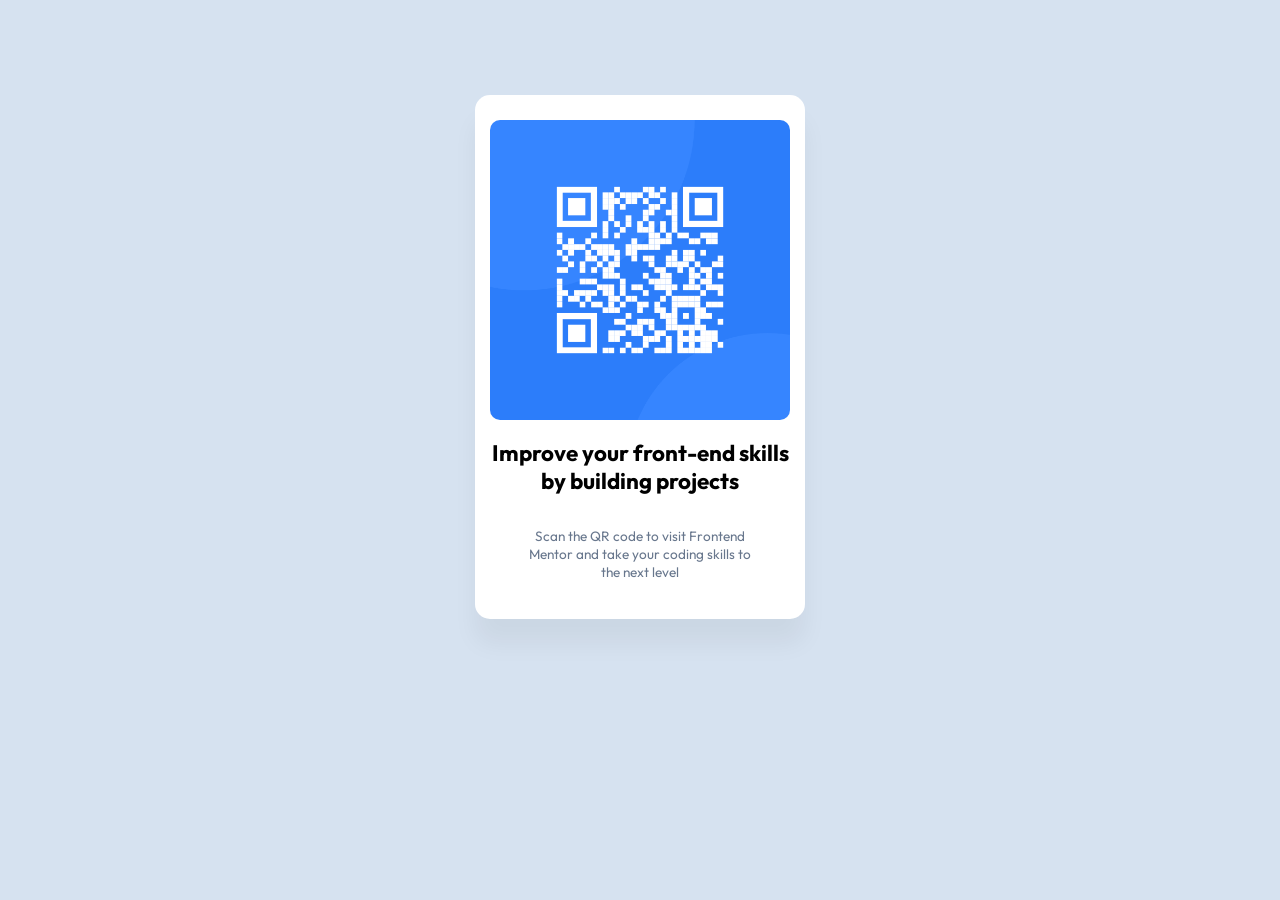
<file: index.html>
<!DOCTYPE html>
<html lang="en">
<head>
  <meta charset="UTF-8">
  <meta name="viewport" content="width=device-width, initial-scale=1.0"> <!-- displays site properly based on user's device -->

<link rel="icon" type="image/png" sizes="32x32" href="image-qr-code.png">
  <link rel="preconnect" href="https://fonts.googleapis.com">
  <link rel="preconnect" href="https://fonts.gstatic.com" crossorigin>
  <link href="https://fonts.googleapis.com/css2?family=Outfit:wght@100..900&display=swap" rel="stylesheet">

  <title>Frontend Mentor | QR code component</title>
  <link rel="stylesheet" href="styles.css">
</head>
<body>

  <main>
    <article>
      <div class="qr-code"></div>
      <div class="content">
        <h1>Improve your front-end skills by building projects</h1>
        <p> Scan the QR code to visit Frontend Mentor and take your coding skills to the next level</p>
      </div>
    </article>
  </main>

  <!-- Improve your front-end skills by building projects

  Scan the QR code to visit Frontend Mentor and take your coding skills to the next level

  <footer class="attribution">
    Challenge by <a href="https://www.frontendmentor.io?ref=challenge">Frontend Mentor</a>.
    Coded by <a href="#">Libya Moore</a>.
  </footer> -->
</body>
</html>
</file>
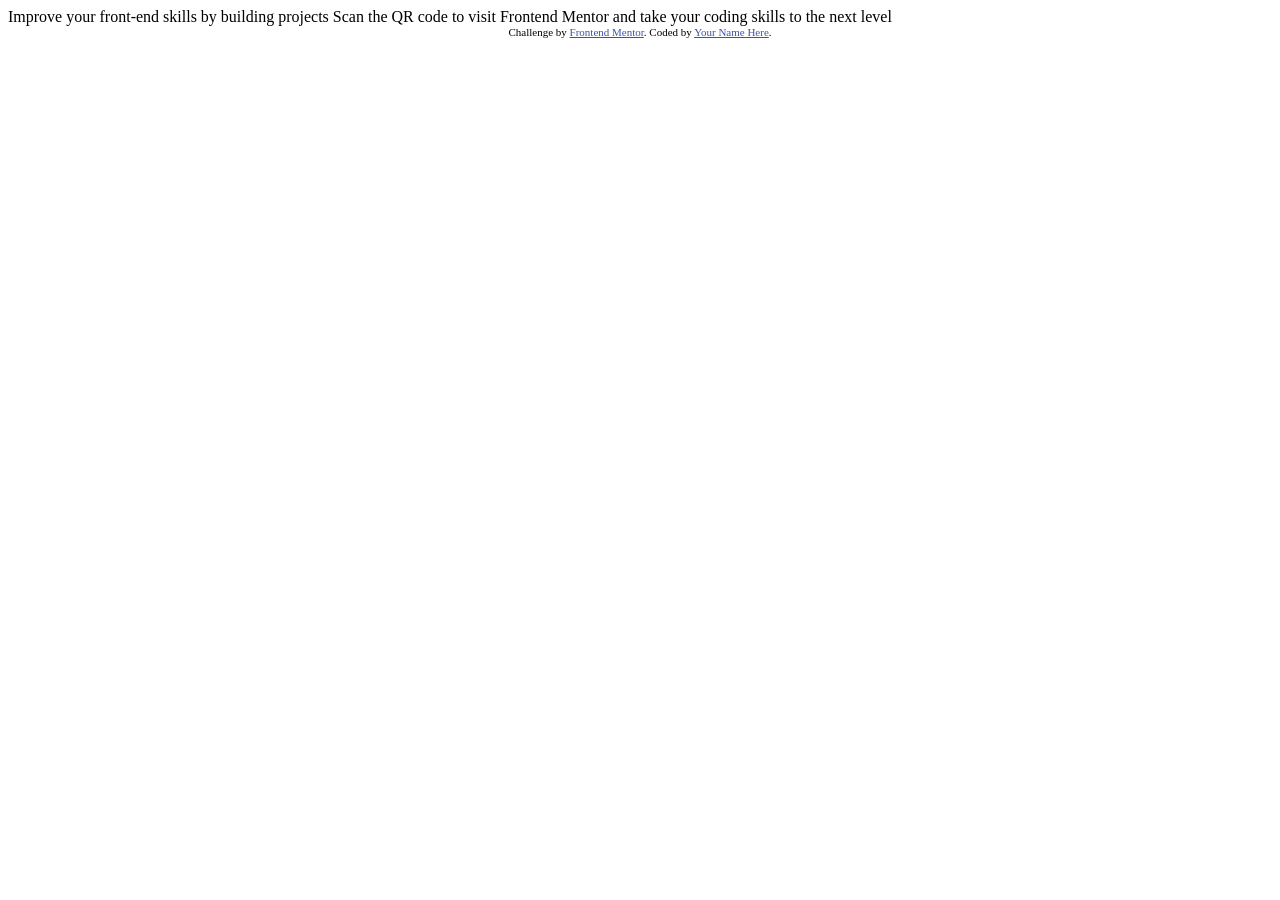
<file: figma documentation/qr-code-component-main/qr-code-component-main/index.html>
<!DOCTYPE html>
<html lang="en">
<head>
  <meta charset="UTF-8">
  <meta name="viewport" content="width=device-width, initial-scale=1.0"> <!-- displays site properly based on user's device -->

  <link rel="icon" type="image/png" sizes="32x32" href="./images/favicon-32x32.png">
  
  <title>Frontend Mentor | QR code component</title>

  <!-- Feel free to remove these styles or customise in your own stylesheet 👍 -->
  <style>
    .attribution { font-size: 0.6875rem; text-align: center; }
    .attribution a { color: hsl(228, 45%, 44%); }
  </style>
</head>
<body>

  Improve your front-end skills by building projects

  Scan the QR code to visit Frontend Mentor and take your coding skills to the next level
  
  <footer class="attribution">
    Challenge by <a href="https://www.frontendmentor.io?ref=challenge">Frontend Mentor</a>. 
    Coded by <a href="#">Your Name Here</a>.
  </footer>
</body>
</html>
</file>
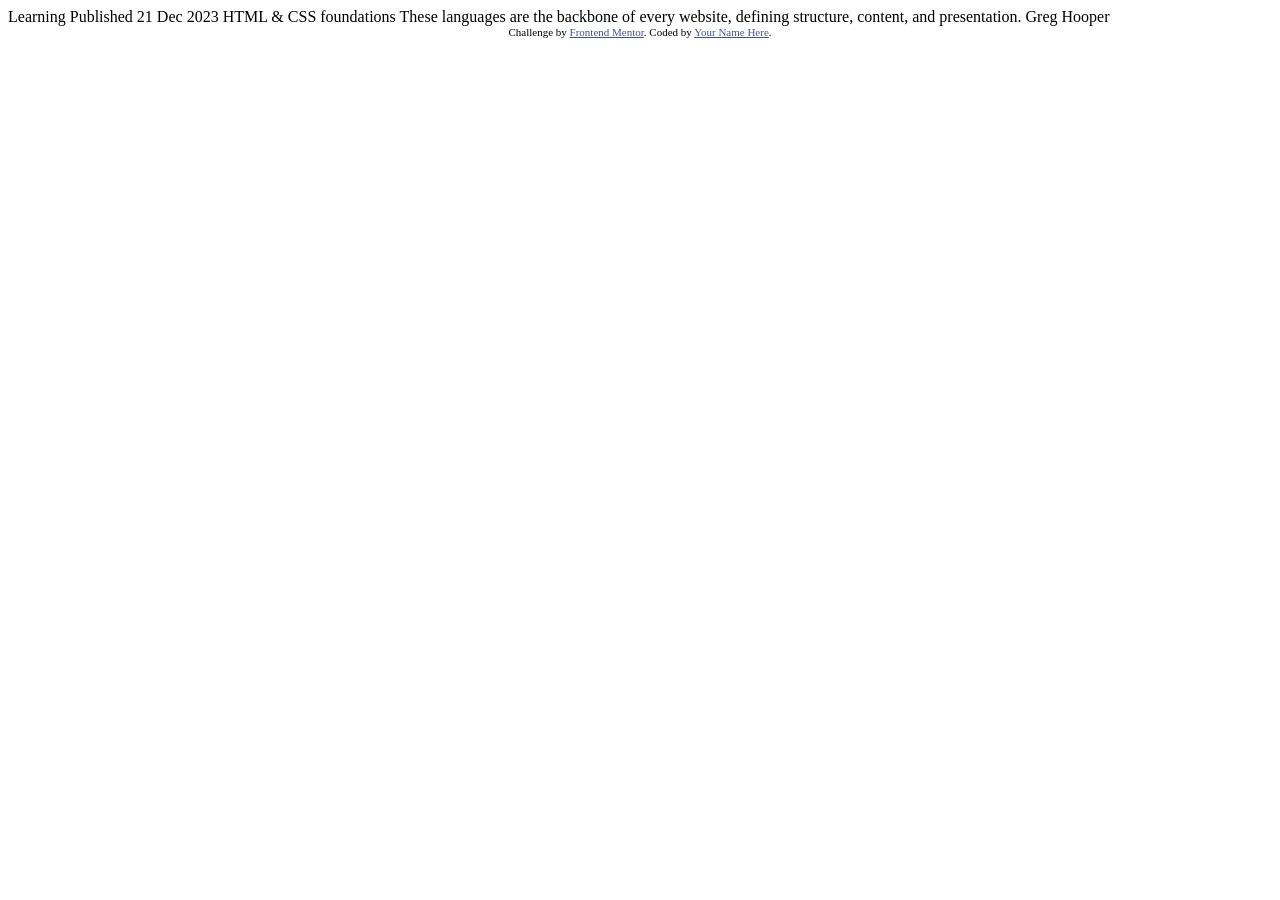
<file: Part-2/figma_documentation/blog-preview-card-main/blog-preview-card-main/index.html>
<!DOCTYPE html>
<html lang="en">
<head>
  <meta charset="UTF-8">
  <meta name="viewport" content="width=device-width, initial-scale=1.0"> <!-- displays site properly based on user's device -->

  <link rel="icon" type="image/png" sizes="32x32" href="./assets/images/favicon-32x32.png">
  
  <title>Frontend Mentor | Blog preview card</title>

  <!-- Feel free to remove these styles or customise in your own stylesheet 👍 -->
  <style>
    .attribution { font-size: 0.6875rem; text-align: center; }
    .attribution a { color: hsl(228, 45%, 44%); }
  </style>
</head>
<body>

  Learning

  Published 21 Dec 2023

  HTML & CSS foundations

  These languages are the backbone of every website, defining structure, content, and presentation.

  Greg Hooper
  
  <footer class="attribution">
    Challenge by <a href="https://www.frontendmentor.io?ref=challenge">Frontend Mentor</a>. 
    Coded by <a href="#">Your Name Here</a>.
  </footer>
</body>
</html>
</file>
<file: styles.css>
body{
  background-color: hsl(212, 45%, 89%);
  font-family: "Outfit", sans-serif;
}

main {
  margin-top: 80px;
  display: flex;
  justify-content: center;
}

article{
  background-color: hsl(0, 0%, 100%);
  width: 300px;
  padding: 25px 15px;
  margin: 15px;
  box-shadow: 0 25px 25px rgba(0, 0, 0, 0.05);

}

article, .qr-code{
  border-radius: 15px;
}

.qr-code{
  background-image: url(image-qr-code.png);
  height: 300px;
  width: auto;
  background-size: cover;
  border-radius: 10px;

}


.content {
  margin: 0 auto;
  width: 100%;
  display: flex;
  flex-direction: column;
  justify-content: center;
  align-items: center;
}

h1 {
    font-size: 1.4rem;
    text-align: center;
}

p {
  color: hsl(216, 15%, 48%);
  font-size: .85rem;
  width: 80%;
  text-align: center;
}





.attribution {
    font-size: 0.6875rem;
    text-align: center;
}
.attribution a {
    color: hsl(228, 45%, 44%);
}
</file>
